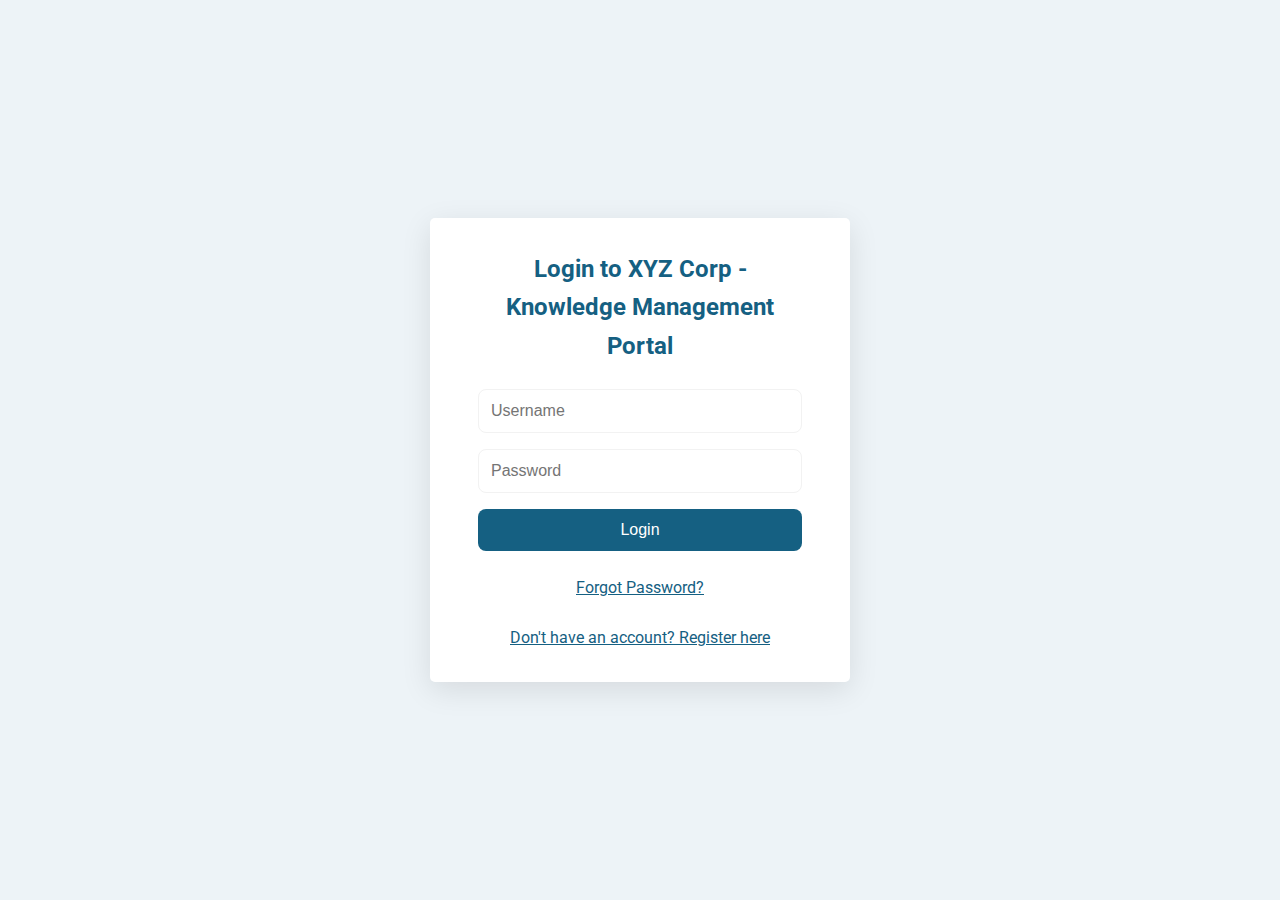
<file: index.html>
<!DOCTYPE html>
<html lang="en">
<head>
  <meta charset="UTF-8" />
  <meta name="viewport" content="width=device-width, initial-scale=1.0" />
  <title>XYZ Corp - Dashboard</title>
  <link rel="stylesheet" href="https://cdnjs.cloudflare.com/ajax/libs/font-awesome/6.5.1/css/all.min.css" />
  <link rel="stylesheet" href="style.css" />
</head>
<body>
  <script>
    if (!sessionStorage.getItem('isAuthenticated')) {
      window.location.href = 'login.html';
    }
  </script>

  <header class="header">
    <div class="header-left">
      <span class="company-name">XYZ Corp</span>
    </div>

    <div class="nav-links">
      <a href="index.html" class="active">Home</a>
      <a href="about.html">About Us</a>
      <a href="#">Services</a>
      <a href="#">Contact</a>
    </div>

      <!--Header Section-->
    <div class="header-right" style="gap: 2rem; justify-content: space-around;">
      <div class="search-bar">
        <input type="text" placeholder="Search..." />
        <button><i class="fas fa-search"></i></button>
      </div>
      <div class="header-icons" style="gap: 2rem; display: flex; align-items: center;">
        <span class="icon-wrapper">
          <i class="fas fa-bell"></i>
          <span class="notification-badge">3</span>
        </span>
        <span class="icon-wrapper">
          <i class="fas fa-cog"></i>
        </span>
        <span class="icon-wrapper">
          <i class="fas fa-user"></i>
        </span>
      </div>
      <button class="logout-btn" onclick="logout()">
        <i class="fas fa-sign-out-alt"></i>
        <span>Logout</span>
      </button>
    </div>
  </header>

    <!--Sidebar Menu Section-->
  <nav class="sidebar">
    <ul>
      <li><i class="fas fa-info-circle"></i><a href="about.html"> About XYZ</a></li>
      <li><i class="fas fa-car"></i><a href="automotive-industry.html"> Automotive Industry</a></li>
      <li><i class="fas fa-lightbulb"></i><a href="transformational-themes.html"> Transformational Themes</a></li>
      <li><i class="fas fa-line-chart"></i><a href="#"> Business Process</a></li>
      <li><i class="fas fa-laptop"></i><a href="#"> IT Process</a></li>
      <li><i class="fas fa-leaf"></i><a href="#"> Environment</a></li>
      <li><i class="fas fa-rocket"></i><a href="#"> Innovation</a></li>
      <li><i class="fas fa-balance-scale"></i><a href="#"> Governance</a></li>
      <li><i class="fas fa-trophy"></i><a href="#"> Awards & Recognition</a></li>
      <li><i class="fas fa-video"></i><a href="#"> Marketing Training Video</a></li>
    </ul>
  </nav>

  <!--Page Content-->
    <!--Welcome Banner-->
  <main class="content">
    <div class="welcome-banner">
      <div class="welcome-text">
        <h1>Welcome back, Mike!</h1>
        <p>Here's what's happening at XYZ Corp today</p>
      </div>
      <div class="date-time">
        <span id="current-date"></span>
        <span id="current-time"></span>
      </div>
    </div>

      <!--News Section-->
    <div class="news-section">
      <h2>New at XYZ</h2>
      <div class="news-grid">
        <div class="news-card" style="height: max-content;">
          <img src="assets/news/news1.jpg" alt="Electric Vehicle Launch" />
          <div class="news-content">
            <span class="news-date">April 8, 2025</span>
            <h3 class="news-title">New Electric Vehicle Platform Launch</h3>
            <p class="news-excerpt">XYZ Corp announces revolutionary electric vehicle platform with enhanced range and performance...<a href="#">Read more</a></p>
          </div>
        </div>
        <div class="news-card" style="height: max-content;">
          <img src="assets/news/news2.jpg" alt="AI Integration" />
          <div class="news-content">
            <span class="news-date">March 12, 2025</span>
            <h3 class="news-title">AI Integration in Manufacturing</h3>
            <p class="news-excerpt">Implementation of advanced AI systems in our manufacturing processes for improved efficiency...<a href="#">Read more</a></p>
          </div>
        </div>
        <div class="news-card" style="height: max-content;">
          <img src="assets/news/news3.jpg" alt="Sustainability Initiative" />
          <div class="news-content">
            <span class="news-date">February 22, 2025</span>
            <h3 class="news-title">New Sustainability Initiative</h3>
            <p class="news-excerpt">XYZ Corp commits to carbon neutrality by 2030 with new green energy programs to be launched globally...<a href="#">Read more</a></p>
          </div>
        </div>
      </div>
    </div>
    <br>

    <!--Quick Actions Section-->    
    <div class="quick-actions">
      <h2>Quick Actions</h2>
      <div class="card-grid">
        <div class="action-card">
          <i class="fas fa-file-alt"></i>
          <h3>View Reports</h3>
          <p>Access latest reports and analytics</p>
        </div>
        <div class="action-card">
          <i class="fas fa-calendar-alt"></i>
          <h3>Training Schedule</h3>
          <p>Review your upcoming training sessions schedule</p>
        </div>
        <div class="action-card" onclick="openTaskModal()">
          <i class="fas fa-tasks"></i>
          <h3>Task List</h3>
          <p>Track your list of active tasks</p>
        </div>
        <div class="action-card">
          <i class="fas fa-chart-line"></i>
          <h3>Performance</h3>
          <p>View your performance metrics dashboard</p>
        </div>
        <div class="action-card">
          <i class="fas fa-video"></i>
          <h3>Marketing Training Video</h3>
          <p>Watch the marketing training videos</p>
      </div>
      <div class="action-card">
        <i class="fas fa-trophy"></i>
        <h3>Awards & Recognition</h3>
        <p>View our latest acheivements</p>
    </div>
  </main>

  <!--Modal Section-->
  <div class="modal" id="taskModal" onclick="closeTaskModal()">
    <div class="modal-content" onclick="event.stopPropagation()">
      <button class="close-modal" onclick="closeTaskModal()">&times;</button>
      <h2>Task List</h2>
      <div class="task-table-container">
        <table>
          <thead>
            <tr>
              <th>Document Type</th>
              <th>Document Name</th>
              <th>Request Date</th>
              <th>Requested By</th>
              <th>Action</th>
            </tr>
          </thead>
          <tbody>
            <tr>
              <td>Handbook</td>
              <td>App1_Handbook</td>
              <td>11/25/2024</td>
              <td>John Myers</td>
              <td>Approve Request Change</td>
            </tr>
            <tr>
              <td>Checklist</td>
              <td>Transition_Checklist</td>
              <td>11/22/2024</td>
              <td>Rajesh Sharma</td>
              <td>Approve Request Change</td>
            </tr>
            <tr>
              <td>Business Process</td>
              <td>Business_Process_ProcureToPay</td>
              <td>11/27/2024</td>
              <td>Mia Fernandes</td>
              <td>Approve Request Change</td>
            </tr>
          </tbody>
        </table>
      </div>
    </div>
  </div>

    <!--Chat Section-->
  <div class="chat-widget">
    <button class="chat-toggle" id="chatToggle">
      <i class="fas fa-comments"></i>
    </button>
    <div class="chat-window" id="chatWindow">
      <div class="chat-header">
        <h3>XYZ Assistant</h3>
        <button class="close-chat" id="closeChat">
          <i class="fas fa-times"></i>
        </button>
      </div>
      <div class="chat-messages" id="chatMessages">
        <div class="message bot">
          <p>Hello! How can I help you today?</p>
        </div>
      </div>
      <div class="chat-input">
        <input type="text" id="messageInput" placeholder="Type your message..." />
        <button id="sendMessage">
          <i class="fas fa-paper-plane"></i>
        </button>
      </div>
    </div>
  </div>

  <script>
    function updateDateTime() {
      const now = new Date();
      document.getElementById('current-date').textContent = now.toLocaleDateString('en-US', {
        weekday: 'long', year: 'numeric', month: 'long', day: 'numeric'
      });
      document.getElementById('current-time').textContent = now.toLocaleTimeString('en-US', {
        hour: '2-digit', minute: '2-digit'
      });
    }
    updateDateTime();
    setInterval(updateDateTime, 1000);

    const chatToggle = document.getElementById('chatToggle');
    const chatWindow = document.getElementById('chatWindow');
    const closeChat = document.getElementById('closeChat');
    const messageInput = document.getElementById('messageInput');
    const sendMessage = document.getElementById('sendMessage');
    const chatMessages = document.getElementById('chatMessages');

    chatToggle.addEventListener('click', () => {
      chatWindow.classList.toggle('active');
    });
    closeChat.addEventListener('click', () => {
      chatWindow.classList.remove('active');
    });
    sendMessage.addEventListener('click', () => {
      const message = messageInput.value.trim();
      if (message) {
        const userMsg = document.createElement('div');
        userMsg.className = 'message user';
        userMsg.innerHTML = `<p>${message}</p>`;
        chatMessages.appendChild(userMsg);
        chatMessages.scrollTop = chatMessages.scrollHeight;
        messageInput.value = '';
        setTimeout(() => {
          const botMsg = document.createElement('div');
          botMsg.className = 'message bot';
          botMsg.innerHTML = `<p>Thank you for your message. I'll get back to you shortly.</p>`;
          chatMessages.appendChild(botMsg);
          chatMessages.scrollTop = chatMessages.scrollHeight;
        }, 1000);
      }
    });
    messageInput.addEventListener('keypress', (e) => {
      if (e.key === 'Enter') sendMessage.click();
    });

    function openTaskModal() {
      const modal = document.getElementById('taskModal');
      modal.classList.add('active');
    }

    function closeTaskModal() {
      const modal = document.getElementById('taskModal');
      modal.classList.remove('active');
    }

    function logout() {
      sessionStorage.removeItem('isAuthenticated');
      window.location.href = 'login.html';
    }
  </script>
</body>
</html>
</file>
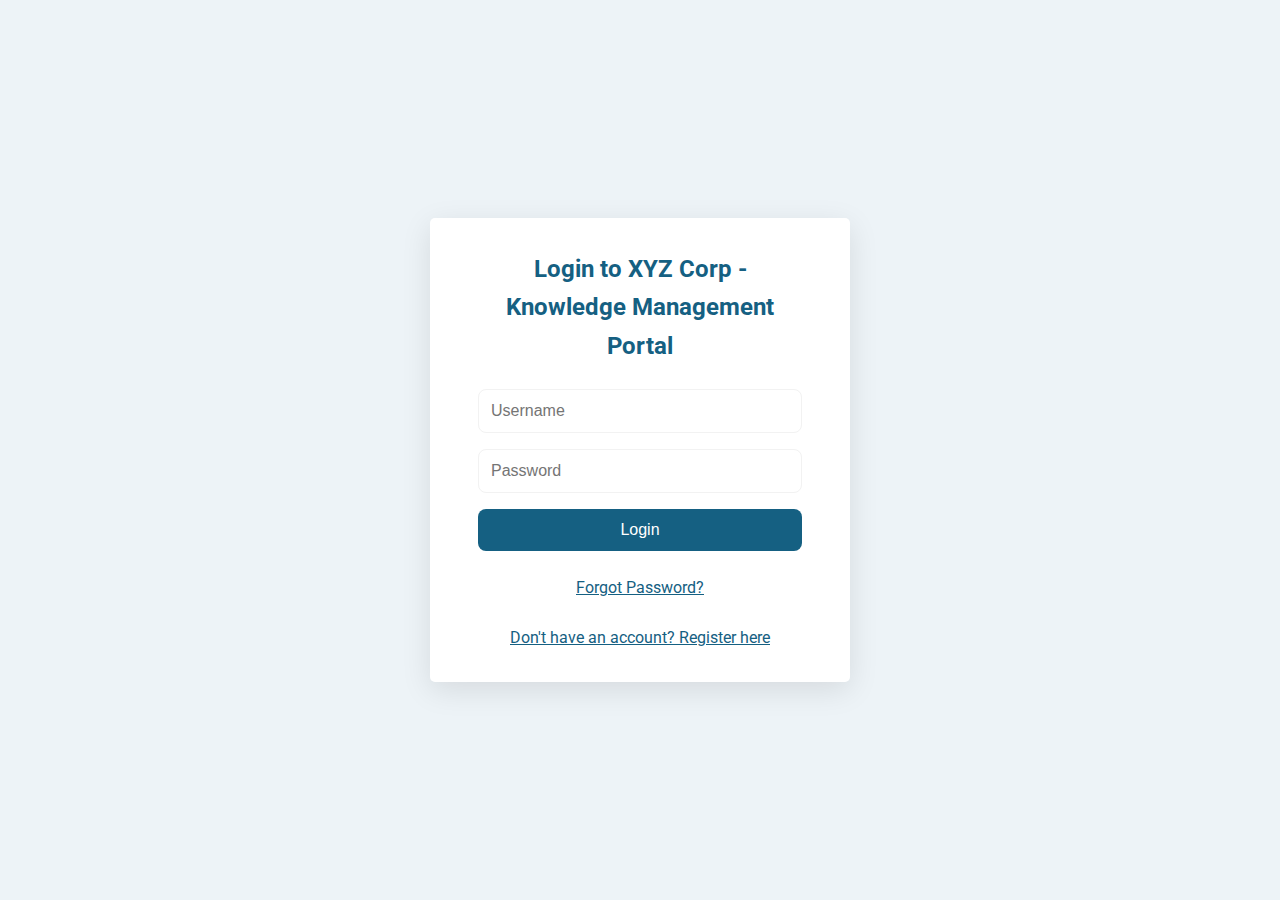
<file: about.html>
<!DOCTYPE html>
<html lang="en">
<head>
  <meta charset="UTF-8" />
  <meta name="viewport" content="width=device-width, initial-scale=1.0" />
  <title>XYZ Corp - About XYZ</title>
  <link rel="stylesheet" href="https://cdnjs.cloudflare.com/ajax/libs/font-awesome/6.5.1/css/all.min.css" />
  <link rel="stylesheet" href="style.css" />
</head>
<body>
  <script>
    if (!sessionStorage.getItem('isAuthenticated')) {
      window.location.href = 'login.html';
    }
  </script>

  <header class="header">
    <div class="header-left">
      <span class="company-name">XYZ Corp</span>
    </div>

    <div class="nav-links">
      <a href="index.html">Home</a>
      <a href="about.html" class="active">About Us</a>
      <a href="#">Services</a>
      <a href="#">Contact</a>
    </div>

    <div class="header-right">
      <div class="search-bar">
        <input type="text" placeholder="Search..." />
        <button><i class="fas fa-search"></i></button>
      </div>
      <div class="header-icons">
        <span class="icon-wrapper">
          <i class="fas fa-bell"></i>
          <span class="notification-badge">3</span>
        </span>
        <span class="icon-wrapper">
          <i class="fas fa-cog"></i>
        </span>
        <span class="icon-wrapper">
          <i class="fas fa-user"></i>
        </span>
        <button class="logout-btn" onclick="logout()">
          <i class="fas fa-sign-out-alt"></i>
          <span>Logout</span>
        </button>
      </div>
    </div>
  </header>

  <nav class="sidebar">
    <ul>
      <li><i class="fas fa-info-circle"></i><a href="about.html"> About XYZ</a></li>
      <li><i class="fas fa-car"></i><a href="automotive-industry.html"> Automotive Industry</a></li>
      <li><i class="fas fa-lightbulb"></i><a href="transformational-themes.html"> Transformational Themes</a></li>
      <li><i class="fas fa-line-chart"></i><a href="#"> Business Process</a></li>
      <li><i class="fas fa-laptop"></i><a href="#"> IT Process</a></li>
      <li><i class="fas fa-leaf"></i><a href="#"> Environment</a></li>
      <li><i class="fas fa-rocket"></i><a href="#"> Innovation</a></li>
      <li><i class="fas fa-balance-scale"></i><a href="#"> Governance</a></li>
      <li><i class="fas fa-trophy"></i><a href="#"> Awards & Recognition</a></li>
      <li><i class="fas fa-video"></i><a href="#"> Marketing Training Video</a></li>
    </ul>
  </nav>

  <main class="content">
    <h1>Welcome to XYZ Corp</h1>
    <div class="card">
      <p>XYZ Corp is a global leader in automotive innovation, headquartered in Silicon Valley, dedicated to revolutionizing mobility through advanced technology.</p>
      <p>We specialize in cutting-edge solutions for electric, autonomous, and connected vehicles driving sustainability and efficiency in the industry.</p>
      <p>With a workforce of over 10,000 employees and annual revenue exceeding $15 billion, we partner with OEMs worldwide to shape the future of transportation.</p>
    </div>
    <br>
    <h2>Our Products</h2>
    <div class="news-grid">
      <div class="news-card" onclick="openProductModal(0)">
        <img src="assets/products/product1.jpg" alt="Driver Assistance" />
        <div class="news-content">
          <h3 class="news-title">Driver Assistance Systems</h3>
          <p class="news-excerpt">Advanced systems to enhance driver safety and experience.</p>
        </div>
      </div>
      <div class="news-card" onclick="openProductModal(1)">
        <img src="assets/products/product2.jpg" alt="Fleet Management" />
        <div class="news-content">
          <h3 class="news-title">Fleet Management Solutions</h3>
          <p class="news-excerpt">Solutions for efficient fleet management and operations.</p>
        </div>
      </div>
      <div class="news-card" onclick="openProductModal(2)">
        <img src="assets/products/product3.jpg" alt="Connectivity" />
        <div class="news-content">
          <h3 class="news-title">Connectivity & Security</h3>
          <p class="news-excerpt">Secure connectivity solutions for modern vehicles.</p>
        </div>
      </div>
      <div class="news-card" onclick="openProductModal(3)">
        <img src="assets/products/product4.jpg" alt="Smart Software" />
        <div class="news-content">
          <h3 class="news-title">Smart Vehicle Software</h3>
          <p class="news-excerpt">Innovative software for smart vehicle functionality.</p>
        </div>
      </div>
      <div class="news-card" onclick="openProductModal(4)">
        <img src="assets/products/product5.jpg" alt="Electrical Systems" />
        <div class="news-content">
          <h3 class="news-title">Electrical Distribution Systems</h3>
          <p class="news-excerpt">Efficient electrical distribution for vehicle systems.</p>
        </div>
      </div>
      <div class="news-card" onclick="openProductModal(5)">
        <img src="assets/products/product6.jpg" alt="Repair Services" />
        <div class="news-content">
          <h3 class="news-title">Repair Services</h3>
          <p class="news-excerpt">Ensuring that products can be repaired precisely and promptly at a reasonable cost in case of failure.</p>
        </div>
      </div>
    </div>
  </main>

  <div class="modal" id="productModal" onclick="closeProductModal()">
    <div class="modal-content" onclick="event.stopPropagation()">
      <button class="close-modal" onclick="closeProductModal()">&times;</button>
      <img id="productModalImage" src="" alt="" />
      <div id="productModalDescription"></div>
    </div>
  </div>

  <div class="chat-widget">
    <button class="chat-toggle" id="chatToggle">
      <i class="fas fa-comments"></i>
    </button>
    <div class="chat-window" id="chatWindow">
      <div class="chat-header">
        <h3>XYZ Assistant</h3>
        <button class="close-chat" id="closeChat">
          <i class="fas fa-times"></i>
        </button>
      </div>
      <div class="chat-messages" id="chatMessages">
        <div class="message bot">
          <p>Hello! How can I help you today?</p>
        </div>
      </div>
      <div class="chat-input">
        <input type="text" id="messageInput" placeholder="Type your message..." />
        <button id="sendMessage">
          <i class="fas fa-paper-plane"></i>
        </button>
      </div>
    </div>
  </div>

  <script>
    const products = [
      {
        title: "Driver Assistance Systems",
        image: "assets/products/product1.jpg",
        description: `<h2>Advanced Driver Assistance Systems (ADAS): Enhancing Safety and Comfort Through Intelligent Software</h2><br>
        <p>Step into the future of driving with our cutting-edge Advanced Driver Assistance Systems (ADAS). More than just features, 
          ADAS represents a sophisticated ecosystem of software-driven technologies designed to elevate driver awareness, 
          significantly improve road safety, and enhance overall driving comfort. Our systems act as an intelligent co-pilot, 
          constantly monitoring the vehicle's environment and assisting the driver in complex or critical situations.</p>
          <br>
        <p>Powered by robust software algorithms processing real-time data from sensors like cameras, radar, and lidar, our ADAS 
          solutions enable a comprehensive suite of capabilities. This includes vital safety functions such as Automatic Emergency 
          Braking (AEB), which can proactively mitigate or avoid collisions, Blind Spot Detection (BSD) for safer lane changes, and 
          Lane Keeping Assist (LKA) to prevent unintended drifting. Convenience features like Adaptive Cruise Control (ACC) with Stop 
          & Go functionality reduce driver fatigue during long journeys and in traffic congestion.</p>
          <br>
        <p>Our commitment lies in developing highly reliable, scalable, and integrated ADAS software that empowers vehicle manufacturers 
            to deliver demonstrably safer and more intuitive driving experiences, forming a crucial foundation for the progression towards 
            higher levels of vehicle automation.</p>`
      },
      {
        title: "Fleet Management Solutions",
        image: "assets/products/product2.jpg",
        description:`<h2>Fleet Management Solutions: Driving Efficiency and Insight for Your Mobile Assets</h2>
        <p>Unlock peak operational performance and gain unparalleled control over your vehicle fleet with our 
          advanced Fleet Management Solutions. Designed for businesses reliant on mobile assets, our integrated 
          platform leverages cutting-edge telematics and powerful software analytics to transform vehicle data 
          into actionable intelligence. We provide the tools you need to streamline operations, enhance safety, 
          ensure compliance, and significantly reduce operating costs.</p><br>
        <p>Our solution offers a comprehensive suite of capabilities, starting with real-time GPS tracking and 
          geofencing for complete asset visibility. Monitor vehicle health proactively with remote diagnostics 
          and predictive maintenance alerts, minimizing unexpected downtime and optimizing service schedules. 
          Improve driver safety and accountability through detailed behavior monitoring, capturing events like 
          harsh braking, acceleration, and speeding, enabling targeted training and promoting responsible driving.</p><br>
        <p>Furthermore, optimize fuel efficiency and productivity with intelligent route planning, dispatch management, 
          and idle time reduction strategies. Our platform simplifies regulatory compliance, offering features like 
          automated Hours of Service (HoS) logging and digital vehicle inspection reporting (DVIR). Through customizable 
          dashboards and in-depth reporting, gain critical insights into your fleet's KPIs, empowering data-driven 
          decisions to maximize your return on investment and maintain a competitive edge.</p>`
      },
      {
        title: "Connectivity & Security",
        image: "assets/products/product3.jpg",
        description: `<h2>Automotive Connectivity & Security: Enabling the Secure Software-Defined Vehicle</h2>
        <p>Navigate the future of mobility with our integrated Automotive Connectivity and Security solutions – 
          the essential bedrock for the modern Software-Defined Vehicle (SDV). As vehicles evolve into 
          sophisticated, connected platforms, ensuring seamless, reliable data exchange while guaranteeing 
          robust protection against cyber threats is paramount. Our comprehensive software suite provides an 
          end-to-end framework to manage both connectivity and security holistically.</p><br>
          <p>Unlock powerful vehicle capabilities through advanced connectivity features powered by our software. 
            This includes enabling Vehicle-to-Everything (V2X) communication for enhanced road safety and traffic 
            efficiency, facilitating secure and efficient Over-the-Air (OTA) updates for software, firmware, and 
            feature deployments, and supporting high-bandwidth in-vehicle networking. Our solutions provide the 
            backbone for rich infotainment experiences, advanced telematics, remote diagnostics, and seamless 
            cloud service integration.</p>`
      },
      {
        title: "Smart Vehicle Software",
        image: "assets/products/product4.jpg",
        description: `<h2>Smart Vehicle Software: Powering the Future of Intelligent Mobility</h2>
        <p>Our Smart Vehicle Software is the cutting-edge intelligence that powers the next 
          generation of vehicles. It acts as the central nervous system, seamlessly integrating 
          and managing all critical vehicle functions, from advanced driver-assistance systems 
          (ADAS) and sophisticated infotainment to crucial safety features and over-the-air (OTA) 
          updates. 1  Leveraging real-time data processing, our software enables features like 
          adaptive cruise control, lane-keeping assist, automatic emergency braking, and blind-spot 
          detection, significantly enhancing driver and passenger safety.</p><br>
        <p>Beyond safety, our Smart Vehicle Software delivers a personalized and connected driving 
          experience. It supports seamless integration with smartphones, smart devices, and cloud 
          services, offering features like intelligent navigation with real-time traffic updates, 
          voice-activated controls, and customized infotainment options. The software's modular 
          and scalable architecture ensures future-readiness, allowing for continuous improvement 
          and the addition of new functionalities through secure OTA updates. By optimizing vehicle 
          performance, enhancing connectivity, and prioritizing safety, our Smart Vehicle Software 
          is driving the evolution towards a smarter, more efficient, and enjoyable automotive future.</p><br>`
      },
      {
        title: "Electrical Distribution Systems",
        image: "assets/products/product5.jpg",
        description: `<h2>Electrical Distribution Systems: Powering the Future of Automotive Innovation</h2>
        <p>Our advanced Electrical Distribution Systems (EDS) are the crucial network ensuring reliable power 
          delivery throughout modern vehicles. Designed for the increasing complexity of electrification, 
          ADAS, infotainment, and connectivity, our EDS solutions manage power generation, storage, and 
          distribution efficiently.</p><br>
          <p>Key features include intelligent power management, advanced protection against overloads, 
            scalable and modular designs for diverse platforms, lightweighting for improved efficiency 
            (especially in EVs), robust connectivity for harsh environments, and smart diagnostics for 
            easy maintenance. For electric vehicles, our systems handle high-voltage distribution to 
            motors and charging systems. Our future-proof EDS provides the essential foundation for powering 
            the evolving automotive landscape, ensuring safety, efficiency, and reliability for the vehicles 
            of tomorrow.</p>`
      },
      {
        title: "Repair Services",
        image: "assets/products/product6.jpg",
        description: `<h2>Repair Services: Ensuring Reliability and Longevity of Automotive Solutions</h2>
        <p>Our comprehensive Repair Services leverage the latest advancements in automotive technology to 
          ensure your vehicle receives the highest standard of care. We specialize in diagnosing and 
          resolving complex issues in today's sophisticated vehicles, including electric and hybrid systems, 
          advanced driver-assistance systems (ADAS), and intricate software integrations.</p><br>
        <p>Our certified technicians utilize state-of-the-art diagnostic equipment, including AI-powered 
          tools for rapid and accurate fault identification. We offer services ranging from traditional 
          mechanical repairs to specialized services like ADAS calibration (ensuring sensors and cameras 
          function correctly after windshield replacement or bodywork), electric vehicle battery diagnostics 
          and repair, and over-the-air (OTA) software updates and troubleshooting. We also provide proactive 
          maintenance services, utilizing data analytics to predict potential issues and prevent costly 
          breakdowns. Our commitment is to provide efficient, reliable, and future-focused repair solutions, 
          ensuring your vehicle remains safe, efficient, and performing at its best.</p>`
      }
    ];

    function openProductModal(index) {
      const modal = document.getElementById("productModal");
      const image = document.getElementById("productModalImage");
      const desc = document.getElementById("productModalDescription");
      image.src = products[index].image;
      desc.innerHTML = products[index].description;
      modal.classList.add("active");
    }

    function closeProductModal() {
     document.getElementById("productModal").classList.remove("active");
    }

    document.addEventListener('keydown', (e) => {
      if (e.key === 'Escape' && document.getElementById('productModal').classList.contains('active')) {
      closeProductModal();
      }
    });

    function logout() {
      sessionStorage.removeItem('isAuthenticated');
      window.location.href = 'login.html';
    }
  </script>
</body>
</html>
</file>
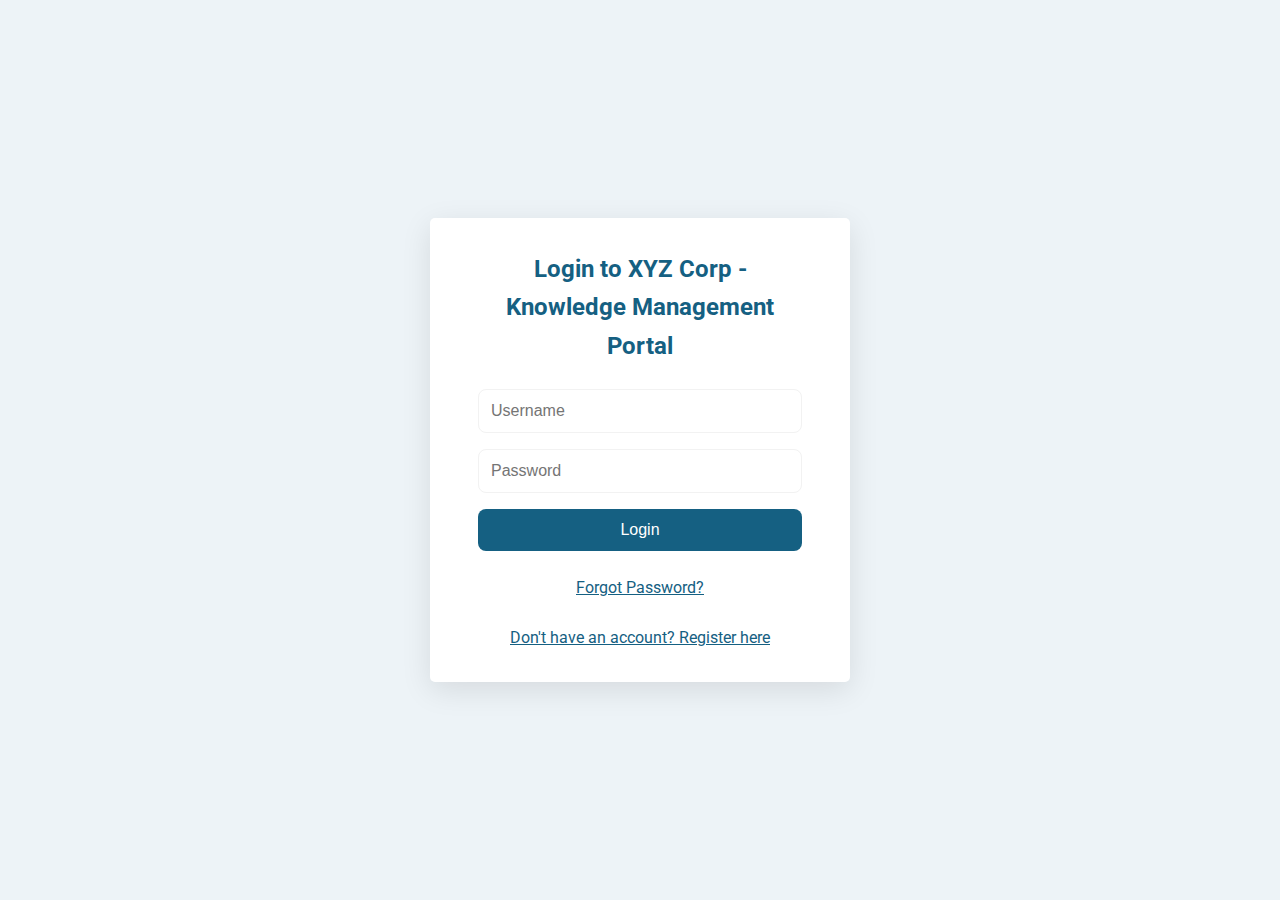
<file: login.html>
<!DOCTYPE html>
<html lang="en">
<head>
  <meta charset="UTF-8">
  <meta name="viewport" content="width=device-width, initial-scale=1.0">
  <title>XYZ Corp - Login</title>
  <link rel="stylesheet" href="style.css">
  <style>

  </style>
</head>
<body>
  <div class="login-container">
    <div class="login-box">
      <h2 id="form-title">Login to XYZ Corp - Knowledge Management Portal</h2>
      <form id="login-form" onsubmit="login(event)">
        <input type="text" id="username" placeholder="Username" required>
        <input type="password" id="password" placeholder="Password" required>
        <button type="submit">Login</button>
      </form>
      <form id="register-form" style="display: none;" onsubmit="register(event)">
        <input type="text" id="reg-name" placeholder="Name" required>
        <input type="text" id="reg-username" placeholder="Username" required>
        <input type="email" id="reg-email" placeholder="Email" required>
        <input type="password" id="reg-password" placeholder="Password" required>
        <input type="password" id="reg-confirm-password" placeholder="Confirm Password" required>
        <button type="submit">Register</button>
      </form>
      <form id="forgot-form" style="display: none;" onsubmit="resetPassword(event)">
        <input type="email" id="forgot-email" placeholder="Enter your registered email" required>
        <button type="submit">Send Reset Link</button>
      </form>
      <div class="forgot-password" onclick="toggleForgotPassword()">Forgot Password?</div>
      <div class="form-toggle" onclick="toggleForm()">
        Don't have an account? Register here
      </div>
    </div>
  </div>
  <script>
    function login(event) {
      event.preventDefault();
      const username = document.getElementById("username").value.trim();
      const password = document.getElementById("password").value.trim();
      if (username === "employee1" && password === "Xyz@123") {
        sessionStorage.setItem("isAuthenticated", true);
        const redirectTo = sessionStorage.getItem("redirectTo") || "index.html";
        sessionStorage.removeItem("redirectTo");
        window.location.href = redirectTo;
      } else {
        alert("Invalid username or password.");
      }
    }
    function toggleForm() {
      const loginForm = document.getElementById("login-form");
      const registerForm = document.getElementById("register-form");
      const forgotForm = document.getElementById("forgot-form");
      const title = document.getElementById("form-title");
      const toggleText = document.querySelector(".form-toggle");
      document.querySelector(".forgot-password").style.display = loginForm.style.display === "none" ? "block" : "none";

      if (loginForm.style.display === "none") {
        loginForm.style.display = "block";
        registerForm.style.display = "none";
        forgotForm.style.display = "none";
        title.textContent = "Login to XYZ Corp";
        toggleText.textContent = "Don't have an account? Register here";
      } else {
        loginForm.style.display = "none";
        registerForm.style.display = "block";
        forgotForm.style.display = "none";
        title.textContent = "Register at XYZ Corp";
        toggleText.textContent = "Already have an account? Login here";
      }
    }
    function toggleForgotPassword() {
      document.getElementById("login-form").style.display = "none";
      document.getElementById("register-form").style.display = "none";
      document.getElementById("forgot-form").style.display = "block";
      document.getElementById("form-title").textContent = "Reset Your Password";
      document.querySelector(".form-toggle").textContent = "Back to Login";
      document.querySelector(".form-toggle").onclick = function() {
        document.getElementById("forgot-form").style.display = "none";
        document.getElementById("login-form").style.display = "block";
        document.getElementById("form-title").textContent = "Login to XYZ Corp";
        document.querySelector(".form-toggle").textContent = "Don't have an account? Register here";
        document.querySelector(".form-toggle").onclick = toggleForm;
        document.querySelector(".forgot-password").style.display = "block";
      };
      document.querySelector(".forgot-password").style.display = "none";
    }
    function register(event) {
      event.preventDefault();
      const password = document.getElementById("reg-password").value;
      const confirmPassword = document.getElementById("reg-confirm-password").value;
      if (password !== confirmPassword) {
        alert("Passwords do not match.");
        return;
      }
      alert("Registration successful! You may now log in.");
      toggleForm();
    }
    function resetPassword(event) {
      event.preventDefault();
      const email = document.getElementById("forgot-email").value;
      if (email) {
        alert("An email with a link to update your password has been sent to your registered email address");
        document.querySelector(".form-toggle").click();
      }
    }
    if (sessionStorage.getItem("isAuthenticated")) {
      const redirectTo = sessionStorage.getItem("redirectTo") || "index.html";
      window.location.href = redirectTo;
    }
  </script>
</body>
</html>
</file>
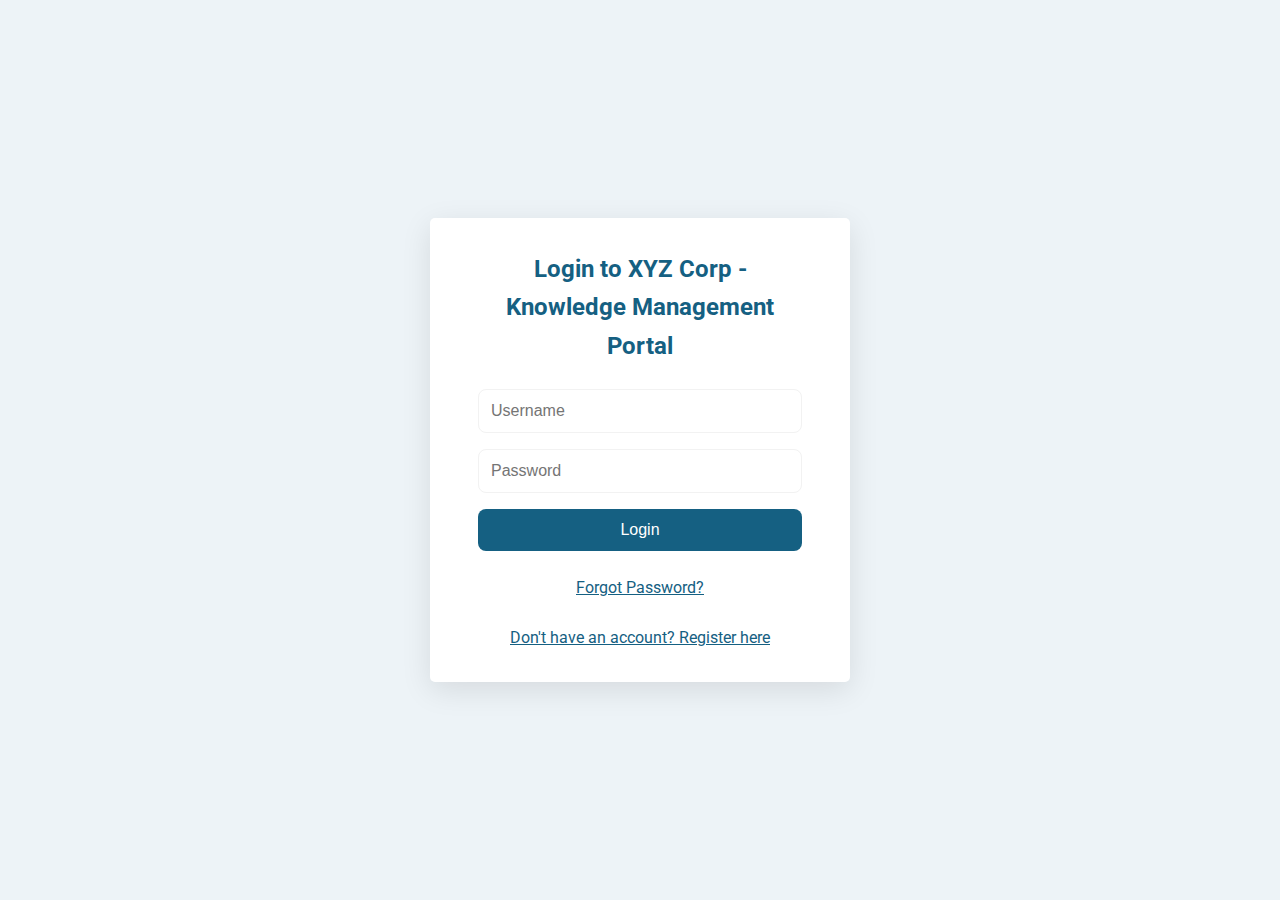
<file: transformational-themes.html>
<!DOCTYPE html>
<html lang="en">
<head>
  <meta charset="UTF-8" />
  <meta name="viewport" content="width=device-width, initial-scale=1.0" />
  <title>XYZ Corp - Transformational Themes</title>
  <link rel="stylesheet" href="https://cdnjs.cloudflare.com/ajax/libs/font-awesome/6.5.1/css/all.min.css" />
  <link rel="stylesheet" href="style.css" />
</head>

<body>
  <script>
    if (!sessionStorage.getItem('isAuthenticated')) {
      sessionStorage.setItem('redirectTo', window.location.pathname);
      window.location.href = 'login.html';
    }
  </script>

  <header class="header">
    <div class="header-left">
      <span class="company-name">XYZ Corp</span>
    </div>

    <div class="nav-links">
      <a href="index.html">Home</a>
      <a href="about.html">About Us</a>
      <a href="#">Services</a>
      <a href="#">Contact</a>
    </div>

    <div class="header-right">
      <div class="search-bar">
        <input type="text" placeholder="Search..." />
        <button><i class="fas fa-search"></i></button>
      </div>
      <div class="header-icons">
        <span class="icon-wrapper">
          <i class="fas fa-bell"></i>
          <span class="notification-badge">3</span>
        </span>
        <span class="icon-wrapper">
          <i class="fas fa-cog"></i>
        </span>
        <span class="icon-wrapper">
          <i class="fas fa-user"></i>
        </span>
        <button class="logout-btn" onclick="logout()">
          <i class="fas fa-sign-out-alt"></i>
          <span>Logout</span>
        </button>
      </div>
    </div>
  </header>

  <nav class="sidebar">
    <ul>
      <li><i class="fas fa-info-circle"></i><a href="about.html"> About XYZ</a></li>
      <li><i class="fas fa-car"></i><a href="automotive-industry.html"> Automotive Industry</a></li>
      <li><i class="fas fa-lightbulb"></i><a href="transformational-themes.html"> Transformational Themes</a></li>
      <li><i class="fas fa-line-chart"></i><a href="#"> Business Process</a></li>
      <li><i class="fas fa-laptop"></i><a href="#"> IT Process</a></li>
      <li><i class="fas fa-leaf"></i><a href="#"> Environment</a></li>
      <li><i class="fas fa-rocket"></i><a href="#"> Innovation</a></li>
      <li><i class="fas fa-balance-scale"></i><a href="#"> Governance</a></li>
      <li><i class="fas fa-trophy"></i><a href="#"> Awards & Recognition</a></li>
      <li><i class="fas fa-video"></i><a href="#"> Marketing Training Video</a></li>
    </ul>
  </nav>

  <main class="content">
    <div class="welcome-banner">
      <div class="welcome-text">
        <h1>Transformational Themes</h1>
        <p>Innovating the future of mobility</p>
      </div>
    </div>

    <div class="card">
      <h2>Transformational Themes in the Automotive Business</h2>
      <p>The key transformational themes in the automotive business today are electrification, autonomous driving, connectivity, shared mobility, and data-driven personalization. With a focus on transitioning to sustainable mobility solutions. Leveraging advanced technologies like artificial intelligence and the internet of things (IoT), to enhance the driving experience, and adapting business models to cater to evolving customer needs like car sharing and on-demand services.</p>
    </div>
    <br>
    <h2>Theme Focus Areas</h2>
    <div class="news-grid">
      <div class="news-card" onclick="openModal(0)" style="height: fit-content;">
        <img src="assets/themes/connected.jpg" alt="Connected Services Business">
        <div class="news-content">
          <h3 class="news-title">Connected Services Business</h3>
        </div>
      </div>
      <div class="news-card" onclick="openModal(1)" style="height: 300px;">
        <img src="assets/themes/shared.jpg" alt="Shared Mobility">
        <div class="news-content">
          <h3 class="news-title">Shared Mobility</h3>
        </div>
      </div>
      <div class="news-card" onclick="openModal(2)" style="height: 300px;">
        <img src="assets/themes/autonomous.jpg" alt="Autonomous Solutions">
        <div class="news-content">
          <h3 class="news-title">Autonomous Solutions</h3>
        </div>
      </div>
      <div class="news-card" onclick="openModal(3)" style="height: 300px;">
        <img src="assets/themes/ev.jpg" alt="Electric Vehicles">
        <div class="news-content">
          <h3 class="news-title">Electric Vehicles</h3>
        </div>
      </div>
      <div class="news-card" onclick="openModal(4)" style="height: 300px;">
        <img src="assets/themes/digital.jpg" alt="Digital Transformation">
        <div class="news-content">
          <h3 class="news-title">Digital Transformation</h3>
        </div>
      </div>
      <div class="news-card" onclick="openModal(5)" style="height: 300px;">
        <img src="assets/themes/sustainability.jpg" alt="Sustainability">
        <div class="news-content">
          <h3 class="news-title">Sustainability</h3>
        </div>
      </div>
    </div>
  </main>

  <div class="modal" id="themeModal" onclick="closeModal()">
    <div class="modal-content" onclick="event.stopPropagation()">
      <button class="close-modal" onclick="closeModal()">&times;</button>
      <img id="modalImage" src="" alt="" />
      <h2 id="modalTitle"></h2>
      <div id="modalDescription"></div>
    </div>
  </div>

  <div class="chat-widget">
    <button class="chat-toggle" id="chatToggle">
      <i class="fas fa-comments"></i>
    </button>
    <div class="chat-window" id="chatWindow">
      <div class="chat-header">
        <h3>XYZ Assistant</h3>
        <button class="close-chat" id="closeChat">
          <i class="fas fa-times"></i>
        </button>
      </div>
      <div class="chat-messages" id="chatMessages">
        <div class="message bot">
          <p>Hello! How can I help you today?</p>
        </div>
      </div>
      <div class="chat-input">
        <input type="text" id="messageInput" placeholder="Type your message..." />
        <button id="sendMessage">
          <i class="fas fa-paper-plane"></i>
        </button>
      </div>
    </div>
  </div>

  <script>
    const modal = document.getElementById('themeModal');
    const modalImage = document.getElementById('modalImage');
    const modalTitle = document.getElementById('modalTitle');
    const modalDescription = document.getElementById('modalDescription');

    const themes = [
      {
        title: "Connected Services Business",
        image: "assets/themes/connected.jpg",
        description: [
          "Connected vehicles: Cars are becoming increasingly connected to the internet, enabling new features and services.",
          "Enhanced user experience: Connectivity allows for personalized experiences, over-the-air updates, and access to a wide range of digital services.",
          "New business models: Connected vehicles open up opportunities for subscription services, data analytics, and personalized marketing."
        ]
      },
      {
        title: "Shared Mobility",
        image: "assets/themes/shared.jpg",
        description: [
          "Rise of ride-sharing and car-sharing services: Shared mobility solutions offer an alternative to traditional car ownership, addressing issues of traffic congestion and parking shortages.",
          "Fleet management: Automotive manufacturers and service providers are developing new strategies for managing and optimizing shared vehicle fleets.",
          "New business models: Shared mobility services are creating new business models for the automotive industry, such as subscription services and on-demand mobility platforms."
        ]
      },
      {
        title: "Autonomous Solutions",
        image: "assets/themes/autonomous.jpg",
        description: [
          "Development of self-driving vehicles: Autonomous driving technology promises to revolutionize transportation, offering new levels of safety and convenience.",
          "Impact on mobility: Autonomous vehicles could lead to changes in urban planning, public transportation, and individual mobility options.",
          "Technological advancements: AI, machine learning, and advanced sensor technology are crucial for developing and deploying autonomous driving systems."
        ]
      },
      {
        title: "Electric Vehicles",
        image: "assets/themes/ev.jpg",
        description: [
          "Transition to emissions-free mobility: The shift towards electric vehicles (EVs) is a global trend, driven by environmental concerns and regulatory pressures.",
          "EV market growth: EV sales are expected to continue growing rapidly, impacting the entire automotive supply chain and aftersales services.",
          "New technologies: Electrification necessitates advancements in battery technology, charging infrastructure, and electric powertrains."
        ]
      },
      {
        title: "Digital Transformation",
        image: "assets/themes/digital.jpg",
        description: [
          "Data analytics: The automotive industry is leveraging data analytics to improve efficiency, personalize customer experiences, and optimize operations.",
          "Software-defined vehicles: Software plays an increasingly important role in vehicle functionality, leading to the development of software-defined vehicles that can be updated and customized remotely.",
          "E-commerce and digital retailing: Online platforms are transforming the way customers purchase and interact with vehicles, streamlining the sales process and offering new levels of convenience.",
          "Manufacturing advancements: Technological advancements in manufacturing, such as 3D printing and automation, are improving efficiency and reducing costs."
        ]
      },
      {
        title: "Sustainability",
        image: "assets/themes/sustainability.jpg",
        description: [
          "The automotive industry's future is increasingly focused on sustainability, driven by environmental concerns, regulations, and consumer demand, with key trends including electric vehicles, circular economy principles, and sustainable materials, aiming for a greener, more responsible future.",
          "Electrification: The transition to electric vehicles (EVs) is a major focus, with governments and automakers investing heavily in EV infrastructure and production.",
          "Circular Economy: Embracing circular economy principles, such as using recycled materials, designing for disassembly, and optimizing production processes, is crucial.",
          "Sustainable Materials: The industry is exploring and adopting bio-based materials, recycled fabrics, and lightweight composites to reduce environmental impact.",
          "Green Hydrogen: Green hydrogen, produced using renewable energy, is gaining traction as a potential solution for heavier transportation modes like trucks and buses.",
          "Carbon Neutral Initiatives: The industry is implementing carbon-neutral initiatives, from manufacturing to vehicle use, with regulations like BS-VI norms encouraging cleaner technologies.",
          "Government Initiatives: Governments are playing a key role by introducing regulations, incentive schemes, and policies to promote sustainability in the automotive sector.",
          "ESG Compliance: Environmental, Social, and Governance (ESG) compliance is becoming increasingly important, with companies expected to adhere to standards that evaluate their environmental, social, and governance performance.",
          "Data and Technology: Data analytics and digital technologies are being used to optimize production processes, improve fuel efficiency, and develop new sustainable solutions.",
          "Mobility Ecosystems: The industry is moving beyond traditional car manufacturing to encompass broader mobility solutions, including shared mobility and digital services."
        ]
      }
    ];

    function openModal(index) {
      const theme = themes[index];
      modalImage.src = theme.image;
      modalTitle.textContent = theme.title;
      modalDescription.innerHTML = `<ul>${theme.description.map(item => `<li>${item}</li>`).join('')}</ul>`;
      modal.classList.add("active");
    }

    function closeModal() {
      modal.classList.remove("active");
    }
  
    function logout() {
      sessionStorage.removeItem("isAuthenticated");
      window.location.href = 'login.html';
    }
  </script>
  </body>
  </html>
</file>
<file: style.css>
/* Enhanced and Fixed style.css for XYZ Corp Portal */
@import url('https://fonts.googleapis.com/css2?family=Roboto:wght@300;400;500;700&display=swap');

:root {
  --primary-color: #156082;
  --secondary-color: #00B0F0;
  --background-color: #EDF3F7;
  --text-color: #000000;
  --white: #FFFFFF;
  --gray-light: #F2F2F2;
  --gray-dark: #333333;
  --card-radius: 5px;
}

* {
  margin: 0;
  padding: 0;
  box-sizing: border-box;
}

body {
  font-family: 'Roboto', sans-serif;
  background-color: var(--background-color);
  color: var(--text-color);
  line-height: 1.6;
  position: relative;
  min-height: 100vh;
}

/* Header */
.header {
  background-color: var(--primary-color);
  padding: 1rem 2rem;
  display: flex;
  justify-content: space-between;
  align-items: center;
  position: fixed;
  top: 0;
  left: 0;
  right: 0;
  z-index: 1000;
  flex-wrap: wrap;
  box-shadow: 0 4px 12px rgba(0, 0, 0, 0.1);
}

.header-left {
  display: flex;
  align-items: center;
  gap: 1rem;
  flex: 1;
}

.login-container {
  display: flex;
  justify-content: center;
  align-items: center;
  min-height: 100vh;
  background-color: var(--background-color);
}
.login-box {
  background-color: var(--white);
  padding: 2rem 3rem;
  border-radius: var(--card-radius);
  box-shadow: 0 8px 30px rgba(0, 0, 0, 0.1);
  width: 100%;
  max-width: 420px;
  text-align: center;
}
.login-box h2 {
  margin-bottom: 1.5rem;
  color: var(--primary-color);
}
.login-box input[type="text"],
.login-box input[type="email"],
.login-box input[type="password"] {
  width: 100%;
  padding: 0.75rem;
  margin-bottom: 1rem;
  border: 1px solid var(--gray-light);
  border-radius: 8px;
  font-size: 1rem;
}
.login-box button {
  width: 100%;
  padding: 0.75rem;
  background-color: var(--primary-color);
  color: var(--white);
  border: none;
  border-radius: 8px;
  font-size: 1rem;
  font-weight: 500;
  cursor: pointer;
  transition: background-color 0.3s ease;
}
.login-box button:hover {
  background-color: var(--secondary-color);
}
.form-toggle, .forgot-password {
  margin-top: 1.5rem;
  cursor: pointer;
  color: var(--primary-color);
  text-decoration: underline;
}

.company-name {
  color: var(--white);
  font-size: 1.8rem;
  font-weight: 700;
}

.nav-links {
  display: flex;
  gap: 1rem;
  flex: 2;
  justify-content: flex-start;
  flex-wrap: wrap;
}

.nav-links a {
  color: var(--white);
  text-decoration: none;
  font-weight: 500;
  transition: color 0.3s ease;
}

.nav-links a:hover,
.nav-links a.active {
  color: var(--secondary-color);
}

.search-bar input {
  padding: 0.5rem;
  border: none;
  border-radius: 16px;
  width: 160px;
}

.search-bar button {
  background: none;
  border: none;
  color: var(--white);
  cursor: pointer;
}

.header-right {
  display: flex;
  align-items: center;
  gap: 2rem;
  justify-content: space-around;
  flex: 2;
  flex-wrap: wrap;
}

.header-icons {
  display: flex;
  align-items: center;
  gap: 2rem;
}

.icon-wrapper {
  position: relative;
  color: var(--white);
}

.notification-badge {
  position: absolute;
  top: -6px;
  right: -6px;
  background: var(--secondary-color);
  color: var(--white);
  border-radius: 50%;
  padding: 2px 6px;
  font-size: 0.75rem;
}

.logout-btn {
  background: var(--secondary-color);
  border: none;
  padding: 0.5rem 1rem;
  border-radius: var(--card-radius);
  color: var(--white);
  font-weight: 500;
  transition: background 0.3s ease;
  display: flex;
  align-items: center;
  gap: 0.5rem;
}

.logout-btn:hover {
  background: var(--primary-color);
}

/* Sidebar */
.sidebar {
  position: fixed;
  top: 80px;
  left: 0;
  width: 250px;
  height: calc(100vh - 70px);
  background: var(--white);
  padding: 0.5rem 1rem;
  box-shadow: 2px 0 5px rgba(0, 0, 0, 0.1);
  overflow-y: auto;
}

.sidebar ul {
  list-style: none;
}

.sidebar li {
  padding: 0.6rem;
  border-radius: var(--card-radius);
  margin-bottom: 0.3rem;
  transition: background 0.3s ease;
  font-size: 0.95rem;
}

.sidebar li:hover {
  background: var(--primary-color);
  color: var(--white);
}

.sidebar a {
  text-decoration: none;
  color: inherit;
}

/* Main Content */
.content {
  margin-left: 270px;
  padding: 100px 2rem 2rem;
}

.welcome-banner {
  background: var(--primary-color);
  color: var(--white);
  padding: 2rem;
  border-radius: var(--card-radius);
  display: flex;
  justify-content: space-between;
  align-items: center;
  box-shadow: 0 6px 16px rgba(0, 0, 0, 0.08);
  margin-bottom: 2rem;
  transition: transform 0.3s ease, box-shadow 0.3s ease;
  flex-wrap: wrap;
  gap: 1rem;
}

.welcome-banner:hover {
  /*transform: translateY(-4px);*/
  box-shadow: 0 10px 25px rgba(0, 0, 0, 0.1);
}

.date-time {
  text-align: right;
  color: var(--white);
}

/* Cards & Grids */
.card, .action-card, .news-card, .flashcard {
  background: var(--white);
  border-radius: var(--card-radius);
  padding: 1.5rem;
  box-shadow: 0 6px 14px rgba(0, 0, 0, 0.08);
  transition: transform 0.3s ease, box-shadow 0.3s ease;
  position: relative;
  overflow: hidden;
  display: flex;
  flex-direction: column;
  gap: 0.5rem;
}

.card::before, .action-card::before, .news-card::before, .flashcard::before {
  content: "";
  position: absolute;
  top: -50%;
  left: -50%;
  width: 200%;
  height: 200%;
  background: radial-gradient(circle at center, rgba(0, 176, 240, 0.15) 0%, transparent 70%);
  opacity: 0;
  transition: opacity 0.3s ease;
  z-index: 0;
}

.card:hover::before, .action-card:hover::before, .news-card:hover::before, .flashcard:hover::before {
  opacity: 1;
}

.action-card:hover, .news-card:hover, .flashcard:hover {
  transform: translateY(-8px) scale(1.01);
  box-shadow: 0 12px 28px rgba(0, 0, 0, 0.1);
  z-index: 1;
}

.card-grid, .news-grid {
  display: grid;
  grid-template-columns: repeat(auto-fill, minmax(260px, 1fr));
  gap: 1.5rem;
}

.action-card i, .flashcard i {
  font-size: 2rem;
  color: var(--primary-color);
  margin-bottom: 0.5rem;
  z-index: 1;
  position: relative;
  text-align: center;
}

.action-card h3, .flashcard h3 {
  font-size: 1.2rem;
  margin-bottom: 0.5rem;
  z-index: 1;
  position: relative;
  text-align: center;
}

/* News */
.news-card img {
  width: 100%;
  height: 180px;
  object-fit: cover;
  border-radius: var(--card-radius) var(--card-radius) 0 0;
}

.news-content {
  padding-top: 1rem;
}

.news-title {
  font-size: 1.1rem;
  font-weight: 600;
}

.news-excerpt {
  font-size: 0.9rem;
  color: var(--gray-dark);
}

.modal {
  position: fixed;
  top: 0;
  left: 0;
  width: 100vw;
  height: 100vh;
  background-color: rgba(0, 0, 0, 0.5);
  backdrop-filter: blur(4px);
  display: none;
  align-items: center;
  justify-content: center;
  z-index: 10000;
}
.modal.active {
  display: flex;
}
.modal-content {
  background: var(--white);
  border-radius: var(--card-radius);
  max-width: 720px;
  width: 90%;
  max-height: 90vh;
  overflow-y: auto;
  padding: 2rem;
  position: relative;
}
.modal-content img {
  width: 100%;
  max-height: 250px;
  object-fit: cover;
  border-radius: var(--card-radius);
  margin-bottom: 1rem;
}
.close-modal {
  position: fixed;
  top: 1rem;
  right: 1.5rem;
  background: transparent;
  border: none;
  font-size: 2rem;
  color: var(--white);
  cursor: pointer;
  z-index: 10001;
}
.modal-content p, .modal-content li {
  word-wrap: break-word;
  overflow-wrap: break-word;
  text-align: justify;
}

/* Task Modal Table */
.task-table-container {
  overflow-x: auto; /* Enable horizontal scrolling on small screens */
  margin-top: 1rem;
}

.task-table-container table {
  width: 100%;
  border-collapse: collapse;
  font-size: 0.95rem;
  color: var(--gray-dark);
}

.task-table-container th,
.task-table-container td {
  padding: 0.75rem;
  text-align: left;
  border-bottom: 1px solid var(--gray-light);
}

.task-table-container th {
  background-color: var(--primary-color);
  color: var(--white);
  font-weight: 500;
  text-transform: uppercase;
  font-size: 0.9rem;
}

.task-table-container tr:hover {
  background-color: rgba(0, 176, 240, 0.1); /* Subtle hover effect */
}

.task-table-container td {
  background-color: var(--white);
}

.task-table-container tr:last-child td {
  border-bottom: none; /* Remove border from last row */
}

/* Responsive Table */
@media (max-width: 768px) {
  .task-table-container table {
    font-size: 0.85rem;
  }

  .task-table-container th,
  .task-table-container td {
    padding: 0.5rem;
  }

  .modal-content {
    width: 95%;
    padding: 1.5rem;
  }
}

/* Trends Section */
.value-chain-flowchart {
  display: flex;
  flex-wrap: wrap;
  gap: 2rem;
  justify-content: center;
  align-items: flex-start;
  margin-top: 2rem;
}
.flowchart-item {
  display: flex;
  flex-direction: column;
  align-items: center;
  width: 250px;
}
.flowchart-number {
  background: var(--primary-color);
  color: var(--white);
  border-radius: 50%;
  width: 36px;
  height: 36px;
  display: flex;
  align-items: center;
  justify-content: center;
  margin-bottom: 0.5rem;
  font-weight: bold;
}
.news-card {
  width: 250px;
  height: 350px;
  display: flex;
  flex-direction: column;
  border-radius: var(--card-radius);
  overflow: hidden;
  box-shadow: 0 2px 8px rgba(0, 0, 0, 0.1);
  transition: transform 0.3s ease;
  background: white;
}
.news-card:hover {
  transform: translateY(-5px);
}
.news-card img {
  width: 100%;
  height: 160px;
  object-fit: cover;
}
.news-content {
  flex-grow: 1;
  padding: 1rem;
  display: flex;
  flex-direction: column;
  justify-content: space-between;
}
.flowchart-arrow {
  display: none; /* Hide arrows in revamped version */
}

@media (max-width: 768px) {
  .value-chain-flowchart {
    flex-direction: column;
  }

  .flowchart-arrow {
    transform: rotate(90deg);
  }

  .flowchart-item {
    width: 100%;
  }

  .flowchart-item .news-card {
    height: 280px; /* Slightly smaller for mobile */
  }
}

/* Chat Widget Styles */
.chat-widget {
  position: fixed;
  bottom: 2rem;
  right: 2rem;
  z-index: 10000;
  display: flex;
  align-items: center;
  justify-content: center;
}

.chat-toggle {
  width: 56px;
  height: 56px;
  border-radius: 50%;
  background-color: var(--primary-color);
  color: var(--white);
  border: none;
  font-size: 1.5rem;
  display: flex;
  align-items: center;
  justify-content: center;
  box-shadow: 0 4px 10px rgba(0, 0, 0, 0.2);
  cursor: pointer;
  transition: background 0.3s ease, transform 0.2s ease;
}

.chat-toggle:hover {
  background-color: var(--secondary-color);
  transform: scale(1.05);
}

.chat-window {
  display: none;
  position: absolute;
  bottom: 70px;
  right: 0;
  width: 320px;
  background: rgba(255, 255, 255, 0.95);
  backdrop-filter: blur(10px);
  border-radius: var(--card-radius);
  box-shadow: 0 12px 30px rgba(0, 0, 0, 0.15);
  flex-direction: column;
  overflow: hidden;
}

.chat-window.active {
  display: flex;
}

.chat-header {
  background: var(--primary-color);
  color: var(--white);
  padding: 1rem;
  display: flex;
  justify-content: space-between;
  align-items: center;
  border-radius: var(--card-radius) var(--card-radius) 0 0;
}

.chat-messages {
  padding: 1rem;
  flex: 1;
  overflow-y: auto;
  max-height: 300px;
}

.message {
  margin-bottom: 1rem;
  padding: 0.75rem 1rem;
  border-radius: 8px;
  font-size: 0.9rem;
}

.message.bot {
  background-color: var(--gray-light);
  color: var(--gray-dark);
}

.message.user {
  background-color: var(--secondary-color);
  color: var(--white);
  align-self: flex-end;
  margin-left: 20%;
}

.chat-input {
  display: flex;
  align-items: center;
  padding: 0.75rem;
  background: var(--white);
  gap: 0.5rem;
  border-top: 1px solid var(--gray-light);
}

.chat-input input {
  flex: 1;
  padding: 0.5rem;
  border: 1px solid var(--gray-light);
  border-radius: 6px;
  font-size: 1rem;
}

.chat-input input:focus {
  outline: none;
  border-color: var(--secondary-color);
}

.chat-input button {
  padding: 0.5rem 1rem;
  background-color: var(--secondary-color);
  border: none;
  color: var(--white);
  border-radius: 6px;
  cursor: pointer;
  transition: background 0.3s ease;
}

.chat-input button:hover {
  background-color: var(--primary-color);
}

/* Responsive Fixes */
@media (max-width: 768px) {
  .sidebar {
    display: none;
  }
  .content {
    margin-left: 0;
    padding: 80px 1rem 1rem;
  }
  .login-container {
    flex-direction: column;
  }
  .login-left, .login-right {
    padding: 2rem;
  }
  .card-grid, .news-grid {
    grid-template-columns: 1fr;
  }
  .header {
    flex-direction: column;
    gap: 1rem;
  }
  .header-right, .nav-links {
    flex-wrap: wrap;
    justify-content: center;
  }
  .chat-widget {
    bottom: 1rem;
    right: 1rem;
  }
  .chat-window {
    width: 90vw;
    right: auto;
    left: 1rem;
  }
}
</file>
